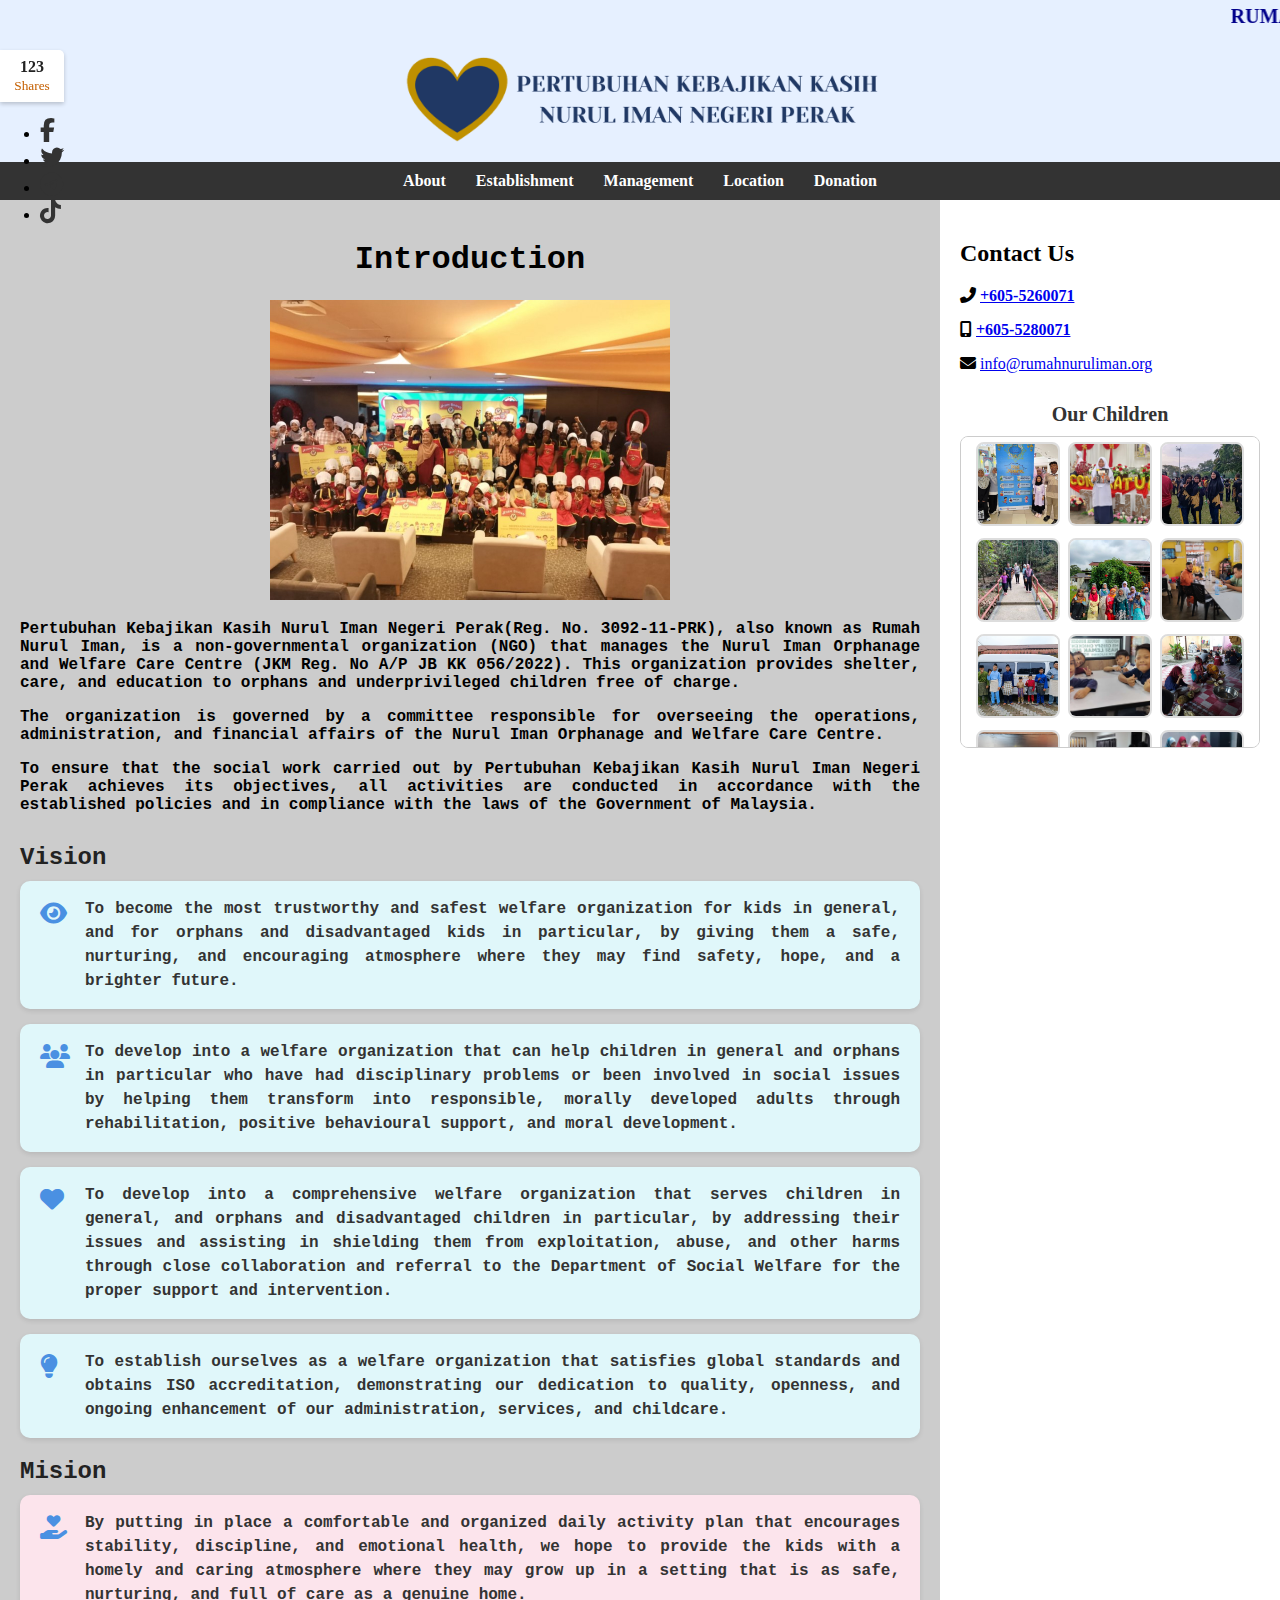
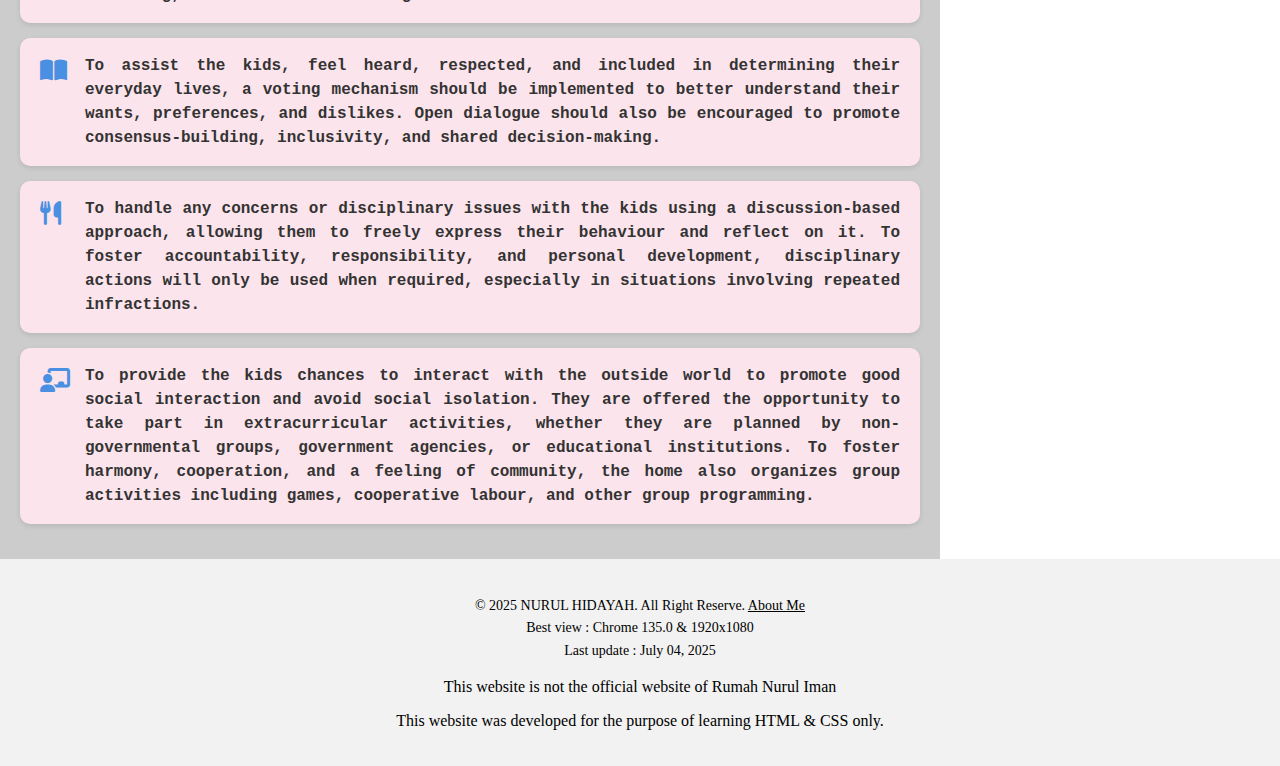
<file: index.html>
<!DOCTYPE html>

<html>

<head>
<meta charset="utf-8" />
<title>Rumah Nurul Iman</title>

<link rel="stylesheet" href="csslayout.css" />
<link rel="stylesheet" href="https://cdnjs.cloudflare.com/ajax/libs/font-awesome/6.4.0/css/all.min.css" />


</head>

<body>
<div class="page">
	<!-- === START MAIN-HEADER === -->
<marquee><h2 id="banner">RUMAH ANAK YATIM NURUL IMAN, IPOH, PERAK</h2></marquee>
	<header class="main-header" role="banner">
	   <p class="logo">
<img src="image/Newlogo.png" /></p>

<nav class="nav-bar">
<ul class="nav-menu">
<li><a href="index.html">About</a></li>
<li><a href="establishment.html">Establishment</a></li>
<li><a href="management.html">Management</a></li>
<li><a href="location.html">Location</a></li>
<li><a href="donation.html">Donation</a></li>
</ul>
</nav>

</header>

<div class="share-container">
<div class="share-count">
<span>123</span><br>
<small>Shares</small>
</div>
<ul class="icons">
<li><a href="https://www.facebook.com/rumah.nuruliman" target="_blank"><i class="fab fa-facebook-f"></i></a></li>
<li><a href="https://twitter.com/rumahnuruliman" target="_blank"><i  class="fab fa-twitter"></i></a></li>
<li><a href="https://t.me/rumahnuruliman" target="_blank"><i  class="fab fa-telegram"></i></a></li>
<li><a href="https://www.tiktok.com/@nurul.iman.ipoh?_t=ZS-8upSqlZ3nKp&_r=1" target="_blank"><i class="fab fa-tiktok"></i></a></li>

</ul>
</div>

<div class="container-wrapper">

<div class="container">
<!=== START MAIN ===>
<main class="main-content">
<section class="content">
<h1><center>Introduction</center></h1>
	
<a href="#img24">
<img src="image/intro.jpg" width="400" height="300" style="display: block; margin: 20px auto;">
</a>

<div id="img24" class="lightbox">
<a href="#">
<img src="image/intro.jpg" alt="Gambar Anak-anak Nurul Iman" style="display: block; margin: auto;">
</a>
</div>

<p>Pertubuhan Kebajikan Kasih Nurul Iman Negeri Perak(Reg. No. 3092-11-PRK), also known as Rumah Nurul Iman, is a non-governmental organization (NGO) that manages the Nurul Iman Orphanage and Welfare Care Centre (JKM Reg. No A/P JB KK 056/2022). This organization provides shelter, care, and education to orphans and underprivileged children free of charge.</p>

<p>The organization is governed by a committee responsible for overseeing the operations, administration, and financial affairs of the Nurul Iman Orphanage and Welfare Care Centre.</p>

<p>To ensure that the social work carried out by Pertubuhan Kebajikan Kasih Nurul Iman Negeri Perak achieves its objectives, all activities are conducted in accordance with the established policies and in compliance with the laws of the Government of Malaysia.</p>

<!=== MISI & VISI ===>
<section class="mission-vision">
<h2>Vision</h2>
<div class="box visi">
<i class="fas fa-eye"></i>
<p>To become the most trustworthy and safest welfare organization for kids in general, and for orphans and disadvantaged kids in particular, by giving them a safe, nurturing, and encouraging atmosphere where they may find safety, hope, and a brighter future.</p>
</div>

<div class="box visi">
<i class="fas fa-users"></i>
<p>To develop into a welfare organization that can help children in general and orphans in particular who have had disciplinary problems or been involved in social issues by helping them transform into responsible, morally developed adults through rehabilitation, positive behavioural support, and moral development.</p>
</div>

<div class="box visi">
<i class="fas fa-heart"></i>
<p>To develop into a comprehensive welfare organization that serves children in general, and orphans and disadvantaged children in particular, by addressing their issues and assisting in shielding them from exploitation, abuse, and other harms through close collaboration and referral to the Department of Social Welfare for the proper support and intervention.</p>
</div>

<div class="box visi">
<i class="fas fa-lightbulb"></i>
<p>To establish ourselves as a welfare organization that satisfies global standards and obtains ISO accreditation, demonstrating our dedication to quality, openness, and ongoing enhancement of our administration, services, and childcare.</p>
</div>

<h2>Mision</h2>
<div class="box misi">
<i class="fas fa-hand-holding-heart"></i>
<p>By putting in place a comfortable and organized daily activity plan that encourages stability, discipline, and emotional health, we hope to provide the kids with a homely and caring atmosphere where they may grow up in a setting that is as safe, nurturing, and full of care as a genuine home.</p>
</div>

<div class="box misi">
<i class="fas fa-book-open"></i>
<p>To assist the kids, feel heard, respected, and included in determining their everyday lives, a voting mechanism should be implemented to better understand their wants, preferences, and dislikes. Open dialogue should also be encouraged to promote consensus-building, inclusivity, and shared decision-making.</p>
</div>

<div class="box misi">
<i class="fas fa-utensils"></i>
<p>To handle any concerns or disciplinary issues with the kids using a discussion-based approach, allowing them to freely express their behaviour and reflect on it. To foster accountability, responsibility, and personal development, disciplinary actions will only be used when required, especially in situations involving repeated infractions.</p>
</div>

<div class="box misi">
<i class="fas fa-chalkboard-teacher"></i>
<p>To provide the kids chances to interact with the outside world to promote good social interaction and avoid social isolation. They are offered the opportunity to take part in extracurricular activities, whether they are planned by non-governmental groups, government agencies, or educational institutions. To foster harmony, cooperation, and a feeling of community, the home also organizes group activities including games, cooperative labour, and other group programming.</p>
</div>


</section>
</main>



<!-- ==== START SIDEBAR ==== -->
<aside class="sidebar">
		<article class="about">
			<h2>Contact Us</h2>
<p><i class="fas fa-phone-alt"></i>
<a href="tel:+6055260071"><strong>+605-5260071</strong></a></p>

<p><i class="fas fa-mobile-alt"></i>
<a href="tel:+6055280071"><strong>+605-5280071</strong></a></p>

<p><i class="fas fa-envelope"></i>
<a href="mailto:info@rumahnuruliman.org">info@rumahnuruliman.org</a></p>
</article>

<article class="gallery">
<h2>Our Children</h2>
<div class="gallery-container">
<a href="#img1"><img src="image/anak1.jpg" alt="Anak 1" /></a>
<a href="#img2"><img src="image/anak2.jpg" alt="Anak 2" /></a>
<a href="#img3"><img src="image/anak3.jpg" alt="Anak 3" /></a>
<a href="#img4"><img src="image/anak4.jpg" alt="Anak 4" /></a>
<a href="#img5"><img src="image/anak5.jpg" alt="Anak 5" /></a>
<a href="#img6"><img src="image/anak6.jpg" alt="Anak 6" /></a>
<a href="#img7"><img src="image/anak7.jpg" alt="Anak 7" /></a>
<a href="#img8"><img src="image/anak8.jpg" alt="Anak 8" /></a>
<a href="#img9"><img src="image/anak9.jpg" alt="Anak 9" /></a>
<a href="#img10"><img src="image/anak10.jpg" alt="Anak 10" /></a>
<a href="#img11"><img src="image/anak11.jpg" alt="Anak 11" /></a>
<a href="#img12"><img src="image/anak12.jpg" alt="Anak 12" /></a>
<a href="#img13"><img src="image/anak13.jpg" alt="Anak 13" /></a>
<a href="#img14"><img src="image/anak14.jpg" alt="Anak 14" /></a>
<a href="#img15"><img src="image/anak15.jpg" alt="Anak 15" /></a>
<a href="#img16"><img src="image/anak16.jpg" alt="Anak 16" /></a>
<a href="#img17"><img src="image/anak17.jpg" alt="Anak 17" /></a>
<a href="#img18"><img src="image/anak18.jpg" alt="Anak 18" /></a>
<a href="#img19"><img src="image/anak19.jpg" alt="Anak 19" /></a>
<a href="#img20"><img src="image/anak20.jpg" alt="Anak 20" /></a>
<a href="#img21"><img src="image/anak21.jpg" alt="Anak 21" /></a>

</div>

</article>
</aside>

<div class="lightbox" id="img1">
<a href="#"><span>&times;</span></a>
<img src="image/anak1.jpg" alt="Anak 1">
</div>

<div class="lightbox" id="img2">
<a href="#"><span>&times;</span></a>
<img src="image/anak2.jpg" alt="Anak 2">
</div>

<div class="lightbox" id="img3">
<a href="#"><span>&times;</span></a>
<img src="image/anak3.jpg" alt="Anak 3">
</div>

<div class="lightbox" id="img4">
<a href="#"><span>&times;</span></a>
<img src="image/anak4.jpg" alt="Anak 4">
</div>

<div class="lightbox" id="img5">
<a href="#"><span>&times;</span></a>
<img src="image/anak5.jpg" alt="Anak 5">
</div>

<div class="lightbox" id="img6">
<a href="#"><span>&times;</span></a>
<img src="image/anak6.jpg" alt="Anak 6">
</div>

<div class="lightbox" id="img7">
<a href="#"><span>&times;</span></a>
<img src="image/anak7.jpg" alt="Anak 7">
</div>

<div class="lightbox" id="img8">
<a href="#"><span>&times;</span></a>
<img src="image/anak8.jpg" alt="Anak 8">
</div>

<div class="lightbox" id="img9">
<a href="#"><span>&times;</span></a>
<img src="image/anak9.jpg" alt="Anak 9">
</div>

<div class="lightbox" id="img10">
<a href="#"><span>&times;</span></a>
<img src="image/anak10.jpg" alt="Anak 10">
</div>

<div class="lightbox" id="img11">
<a href="#"><span>&times;</span></a>
<img src="image/anak11.jpg" alt="Anak 11">
</div>

<div class="lightbox" id="img12">
<a href="#"><span>&times;</span></a>
<img src="image/anak12.jpg" alt="Anak 12">
</div>

<div class="lightbox" id="img13">
<a href="#"><span>&times;</span></a>
<img src="image/anak13.jpg" alt="Anak 13">
</div>

<div class="lightbox" id="img14">
<a href="#"><span>&times;</span></a>
<img src="image/anak14.jpg" alt="Anak 14">
</div>

<div class="lightbox" id="img15">
<a href="#"><span>&times;</span></a>
<img src="image/anak15.jpg" alt="Anak 15">
</div>

<div class="lightbox" id="img16">
<a href="#"><span>&times;</span></a>
<img src="image/anak16.jpg" alt="Anak 16">
</div>

<div class="lightbox" id="img17">
<a href="#"><span>&times;</span></a>
<img src="image/anak17.jpg" alt="Anak 17">
</div>

<div class="lightbox" id="img18">
<a href="#"><span>&times;</span></a>
<img src="image/anak18.jpg" alt="Anak 18">
</div>

<div class="lightbox" id="img19">
<a href="#"><span>&times;</span></a>
<img src="image/anak19.jpg" alt="Anak 19">
</div>

<div class="lightbox" id="img20">
<a href="#"><span>&times;</span></a>
<img src="image/anak20.jpg" alt="Anak 20">
</div>

<div class="lightbox" id="img21">
<a href="#"><span>&times;</span></a>
<img src="image/anak21.jpg" alt="Anak 21">
</div>


</div>
</div>
<!-- end sidebar -->

<!-- ==== START PAGE FOOTER ==== -->
<footer role="contentinfo" class="main-footer">
<p class="legal">
<small>
&copy; 2025 NURUL HIDAYAH. All Right Reserve.
<a href="aboutme.html">About Me</a><br>
Best view : Chrome 135.0 & 1920x1080<br>
Last update : July 04, 2025
</small>
</p>
<p>This website is not the official website of Rumah Nurul Iman</p>
<p>This website was developed for the purpose of learning HTML & CSS only.</p>
</footer>

</body>

</html>
</file>
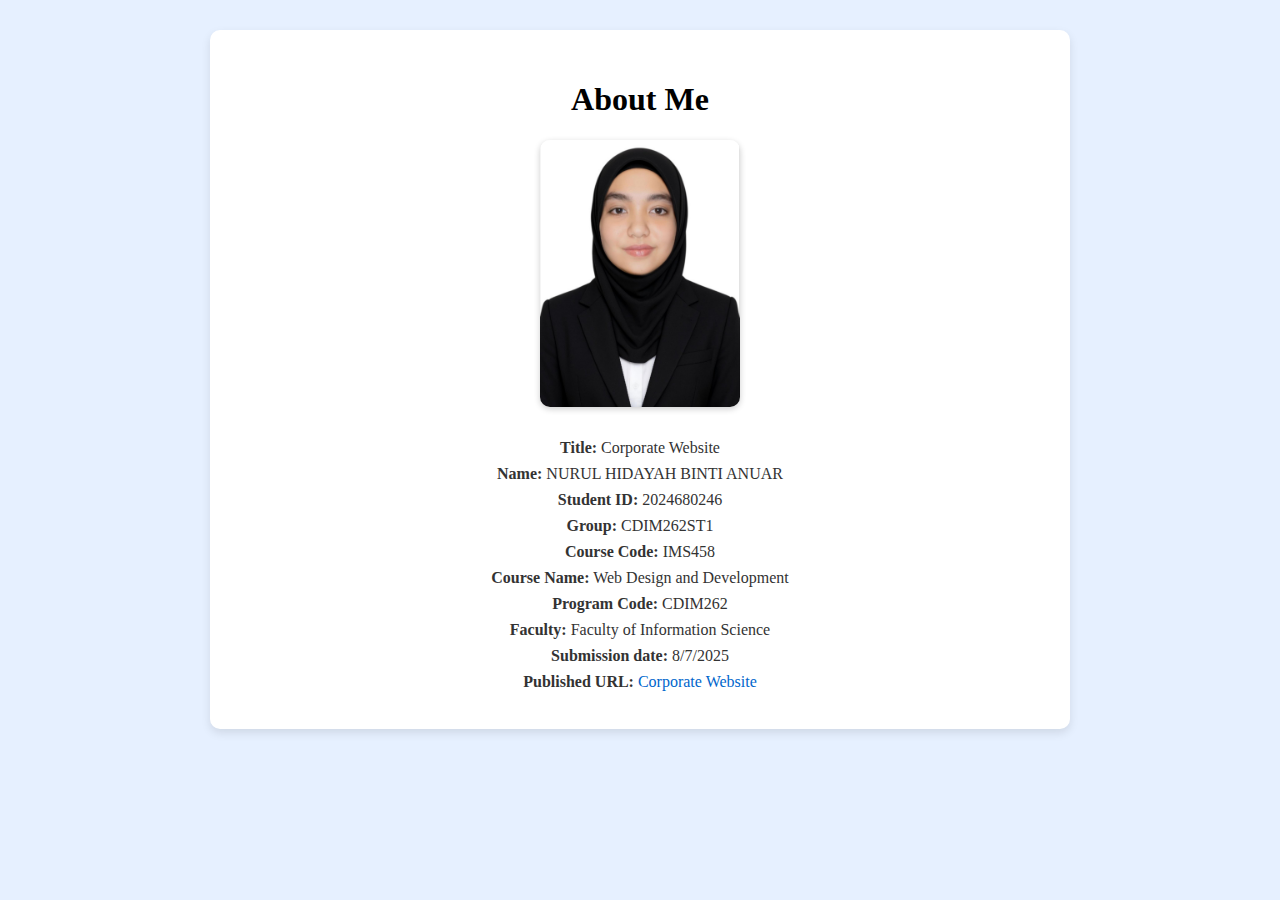
<file: aboutme.html>
<!DOCTYPE html>
<html lang="en">

<head>
  <meta charset="UTF-8" />
  <title>About Me</title>
  <link rel="stylesheet" href="csslayout.css" />
</head>

<body>
    <div class="about-container">
    <h1>About Me</h1>
    <img src="image/test.jpg" alt="My photo" />

        <p><strong>Title:</strong> Corporate Website</p>
        <p><strong>Name:</strong> NURUL HIDAYAH BINTI ANUAR</p>
        <p><strong>Student ID:</strong> 2024680246</p>
        <p><strong>Group:</strong> CDIM262ST1</p>
        <p><strong>Course Code:</strong> IMS458</p>
        <p><strong>Course Name:</strong> Web Design and Development</p>
        <p><strong>Program Code:</strong> CDIM262</p>
        <p><strong>Faculty:</strong> Faculty of Information Science</p>
        <p><strong>Submission date:</strong> 8/7/2025</p>
        <p><strong>Published URL:</strong> <a href="https://dayah16.github.io/Rumah-Nurul-Iman/" target="_blank">Corporate Website</a></p>
      </div>
    </div>
  </section>
</body>

</html>
</file>
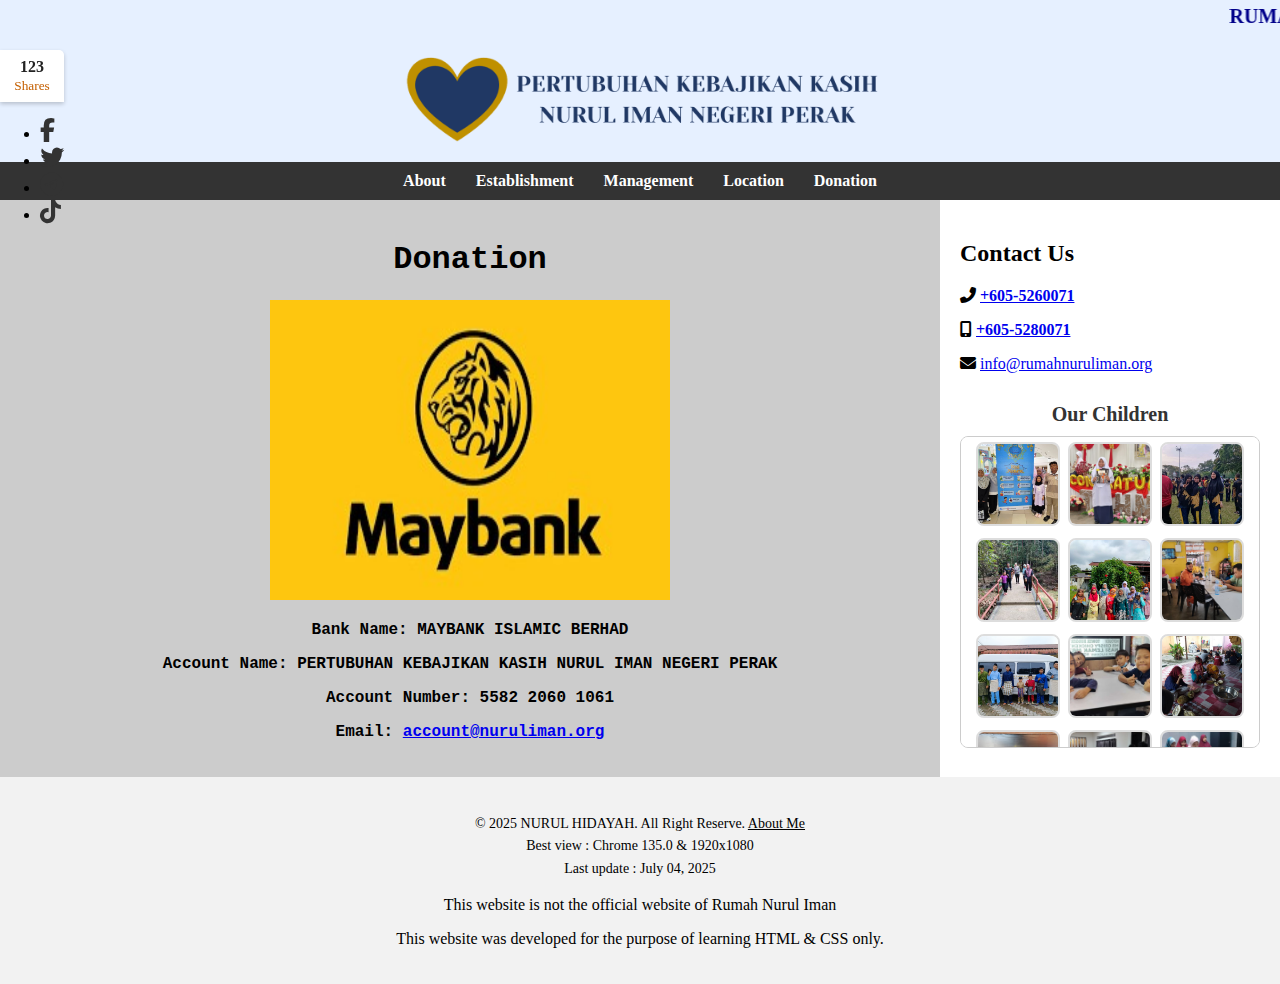
<file: donation.html>
<!DOCTYPE html>

<html>

<head>
<meta charset="utf-8" />
<title>Donation</title>

<link rel="stylesheet" href="csslayout.css" />
<link rel="stylesheet" href="https://cdnjs.cloudflare.com/ajax/libs/font-awesome/6.4.0/css/all.min.css" />


</head>

<body>
<div class="page">
	<!-- === START MAIN-HEADER === -->
<marquee><h2 id="banner">RUMAH ANAK YATIM NURUL IMAN, IPOH, PERAK</h2></marquee>
	<header class="main-header" role="banner">
	   <p class="logo">
<img src="image/Newlogo.png" /></p>

<nav class="nav-bar">
<ul class="nav-menu">
<li><a href="index.html">About</a></li>
<li><a href="establishment.html">Establishment</a></li>
<li><a href="management.html">Management</a></li>
<li><a href="location.html">Location</a></li>
<li><a href="donation.html">Donation</a></li>
</ul>
</nav>

</header>

<div class="share-container">
<div class="share-count">
<span>123</span><br>
<small>Shares</small>
</div>
<ul class="icons">
<li><a href="https://www.facebook.com/rumah.nuruliman" target="_blank"><i class="fab fa-facebook-f"></i></a></li>
<li><a href="https://twitter.com/rumahnuruliman" target="_blank"><i  class="fab fa-twitter"></i></a></li>
<li><a href="https://t.me/rumahnuruliman" target="_blank"><i  class="fab fa-telegram"></i></a></li>
<li><a href="https://www.tiktok.com/@nurul.iman.ipoh?_t=ZS-8upSqlZ3nKp&_r=1" target="_blank"><i class="fab fa-tiktok"></i></a></li>

</ul>
</div>

<div class="container-wrapper">

<div class="container">
<!=== START MAIN ===>
<main class="main-content" style="text-align: center;">
<section class="content">
<h1><center>Donation</center></h1>
<center><img src="image/maybank.jpg" width="400" height="300"/></center>

<p><strong>Bank Name:</strong> MAYBANK ISLAMIC BERHAD</p>
<p><strong>Account Name:</strong> PERTUBUHAN KEBAJIKAN KASIH NURUL IMAN NEGERI PERAK</p>
<p><strong>Account Number:</strong> 5582 2060 1061</p>
<p><strong>Email:</strong> <a href="mailto:account@nuruliman.org">account@nuruliman.org</a></p>

</section>
</main>



<!-- ==== START SIDEBAR ==== -->
<aside class="sidebar">
		<article class="about">
			<h2>Contact Us</h2>
<p><i class="fas fa-phone-alt"></i>
<a href="tel:+6055260071"><strong>+605-5260071</strong></a></p>

<p><i class="fas fa-mobile-alt"></i>
<a href="tel:+6055280071"><strong>+605-5280071</strong></a></p>

<p><i class="fas fa-envelope"></i>
<a href="mailto:info@rumahnuruliman.org">info@rumahnuruliman.org</a></p>
</article>

<article class="gallery">
<h2>Our Children</h2>
<div class="gallery-container">
<a href="#img1"><img src="image/anak1.jpg" alt="Anak 1" /></a>
<a href="#img2"><img src="image/anak2.jpg" alt="Anak 2" /></a>
<a href="#img3"><img src="image/anak3.jpg" alt="Anak 3" /></a>
<a href="#img4"><img src="image/anak4.jpg" alt="Anak 4" /></a>
<a href="#img5"><img src="image/anak5.jpg" alt="Anak 5" /></a>
<a href="#img6"><img src="image/anak6.jpg" alt="Anak 6" /></a>
<a href="#img7"><img src="image/anak7.jpg" alt="Anak 7" /></a>
<a href="#img8"><img src="image/anak8.jpg" alt="Anak 8" /></a>
<a href="#img9"><img src="image/anak9.jpg" alt="Anak 9" /></a>
<a href="#img10"><img src="image/anak10.jpg" alt="Anak 10" /></a>
<a href="#img11"><img src="image/anak11.jpg" alt="Anak 11" /></a>
<a href="#img12"><img src="image/anak12.jpg" alt="Anak 12" /></a>
<a href="#img13"><img src="image/anak13.jpg" alt="Anak 13" /></a>
<a href="#img14"><img src="image/anak14.jpg" alt="Anak 14" /></a>
<a href="#img15"><img src="image/anak15.jpg" alt="Anak 15" /></a>
<a href="#img16"><img src="image/anak16.jpg" alt="Anak 16" /></a>
<a href="#img17"><img src="image/anak17.jpg" alt="Anak 17" /></a>
<a href="#img18"><img src="image/anak18.jpg" alt="Anak 18" /></a>
<a href="#img19"><img src="image/anak19.jpg" alt="Anak 19" /></a>
<a href="#img20"><img src="image/anak20.jpg" alt="Anak 20" /></a>
<a href="#img21"><img src="image/anak21.jpg" alt="Anak 21" /></a>

</div>

</article>
</aside>

<div class="lightbox" id="img1">
<a href="#"><span>&times;</span></a>
<img src="image/anak1.jpg" alt="Anak 1">
</div>

<div class="lightbox" id="img2">
<a href="#"><span>&times;</span></a>
<img src="image/anak2.jpg" alt="Anak 2">
</div>

<div class="lightbox" id="img3">
<a href="#"><span>&times;</span></a>
<img src="image/anak3.jpg" alt="Anak 3">
</div>

<div class="lightbox" id="img4">
<a href="#"><span>&times;</span></a>
<img src="image/anak4.jpg" alt="Anak 4">
</div>

<div class="lightbox" id="img5">
<a href="#"><span>&times;</span></a>
<img src="image/anak5.jpg" alt="Anak 5">
</div>

<div class="lightbox" id="img6">
<a href="#"><span>&times;</span></a>
<img src="image/anak6.jpg" alt="Anak 6">
</div>

<div class="lightbox" id="img7">
<a href="#"><span>&times;</span></a>
<img src="image/anak7.jpg" alt="Anak 7">
</div>

<div class="lightbox" id="img8">
<a href="#"><span>&times;</span></a>
<img src="image/anak8.jpg" alt="Anak 8">
</div>

<div class="lightbox" id="img9">
<a href="#"><span>&times;</span></a>
<img src="image/anak9.jpg" alt="Anak 9">
</div>

<div class="lightbox" id="img10">
<a href="#"><span>&times;</span></a>
<img src="image/anak10.jpg" alt="Anak 10">
</div>

<div class="lightbox" id="img11">
<a href="#"><span>&times;</span></a>
<img src="image/anak11.jpg" alt="Anak 11">
</div>

<div class="lightbox" id="img12">
<a href="#"><span>&times;</span></a>
<img src="image/anak12.jpg" alt="Anak 12">
</div>

<div class="lightbox" id="img13">
<a href="#"><span>&times;</span></a>
<img src="image/anak13.jpg" alt="Anak 13">
</div>

<div class="lightbox" id="img14">
<a href="#"><span>&times;</span></a>
<img src="image/anak14.jpg" alt="Anak 14">
</div>

<div class="lightbox" id="img15">
<a href="#"><span>&times;</span></a>
<img src="image/anak15.jpg" alt="Anak 15">
</div>

<div class="lightbox" id="img16">
<a href="#"><span>&times;</span></a>
<img src="image/anak16.jpg" alt="Anak 16">
</div>

<div class="lightbox" id="img17">
<a href="#"><span>&times;</span></a>
<img src="image/anak17.jpg" alt="Anak 17">
</div>

<div class="lightbox" id="img18">
<a href="#"><span>&times;</span></a>
<img src="image/anak18.jpg" alt="Anak 18">
</div>

<div class="lightbox" id="img19">
<a href="#"><span>&times;</span></a>
<img src="image/anak19.jpg" alt="Anak 19">
</div>

<div class="lightbox" id="img20">
<a href="#"><span>&times;</span></a>
<img src="image/anak20.jpg" alt="Anak 20">
</div>

<div class="lightbox" id="img21">
<a href="#"><span>&times;</span></a>
<img src="image/anak21.jpg" alt="Anak 21">
</div>


</div>
</div>
<!-- end sidebar -->

<!-- ==== START PAGE FOOTER ==== -->
<footer role="contentinfo" class="main-footer">
<p class="legal">
<small>
&copy; 2025 NURUL HIDAYAH. All Right Reserve.
<a href="aboutme.html">About Me</a><br>
Best view : Chrome 135.0 & 1920x1080<br>
Last update : July 04, 2025
</small>
</p>
<p>This website is not the official website of Rumah Nurul Iman</p>
<p>This website was developed for the purpose of learning HTML & CSS only.</p>
</footer>

</body>

</html>
</file>
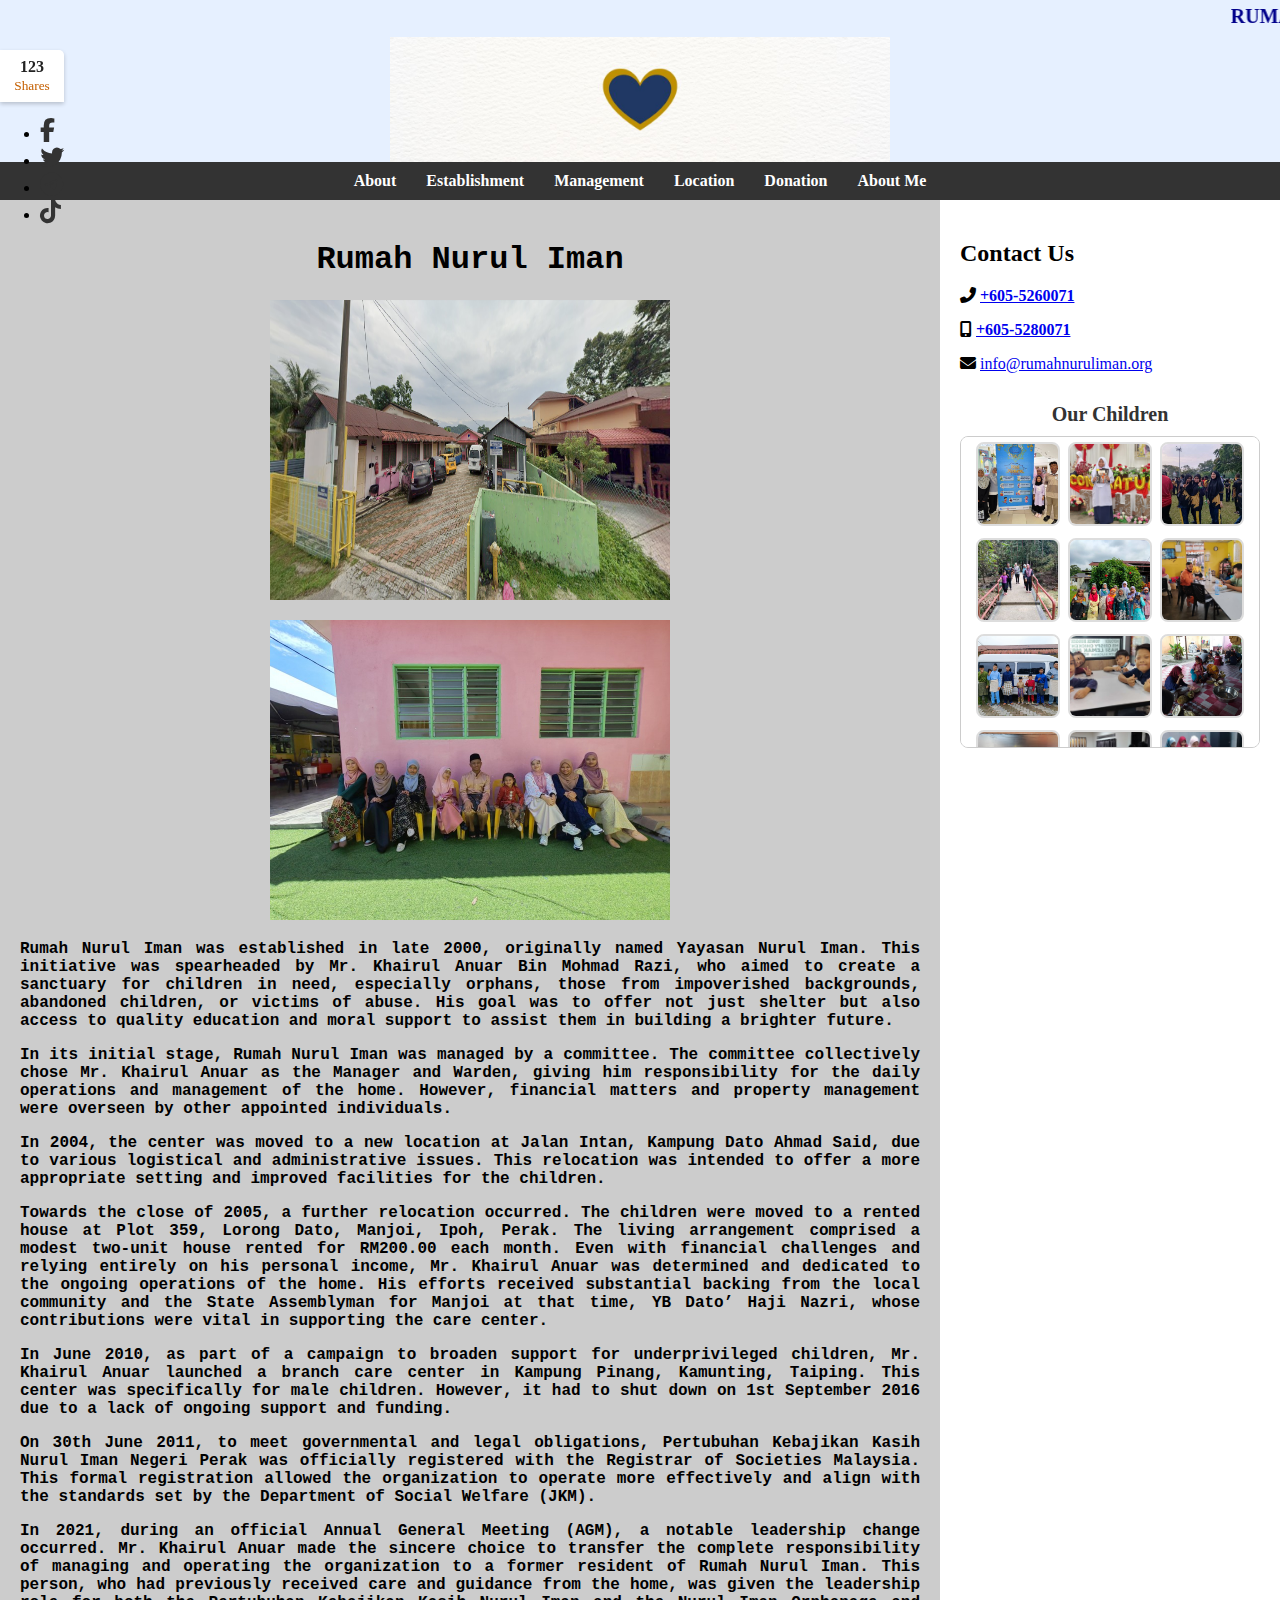
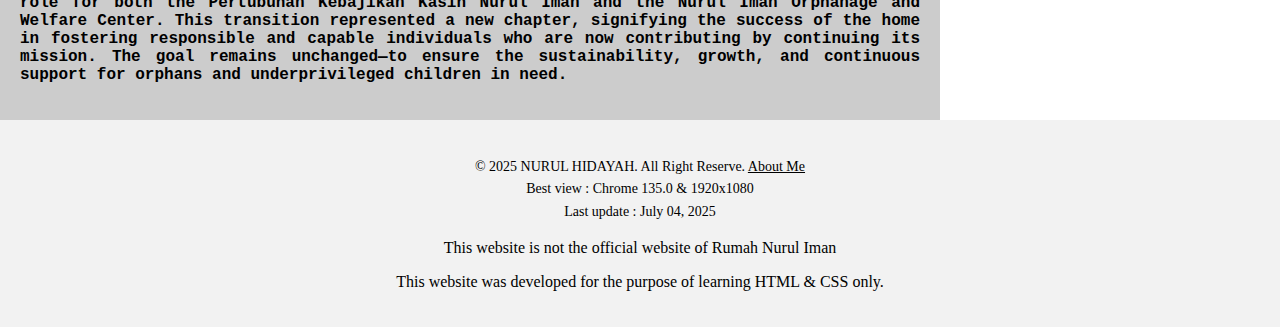
<file: establishment.html>
<!DOCTYPE html>

<html>

<head>
<meta charset="utf-8" />
<title>Establishment</title>

<link rel="stylesheet" href="csslayout.css" />
<link rel="stylesheet" href="https://cdnjs.cloudflare.com/ajax/libs/font-awesome/6.4.0/css/all.min.css" />


</head>

<body>
<div class="page">
	<!-- === START MAIN-HEADER === -->
<marquee><h2 id="banner">RUMAH ANAK YATIM NURUL IMAN, IPOH, PERAK</h2></marquee>
	<header class="main-header" role="banner">
	   <p class="logo">
<img src="image/newlogo.jpg" /></p>

<nav class="nav-bar">
<ul class="nav-menu">
<li><a href="index.html">About</a></li>
<li><a href="establishment.html">Establishment</a></li>
<li><a href="management.html">Management</a></li>
<li><a href="location.html">Location</a></li>
<li><a href="donation.html">Donation</a></li>
<li><a href="aboutme.html">About Me</a></li>
</ul>
</nav>

</header>

<div class="share-container">
<div class="share-count">
<span>123</span><br>
<small>Shares</small>
</div>
<ul class="icons">
<li><a href="https://www.facebook.com/rumah.nuruliman" target="_blank"><i class="fab fa-facebook-f"></i></a></li>
<li><a href="https://twitter.com/rumahnuruliman" target="_blank"><i  class="fab fa-twitter"></i></a></li>
<li><a href="https://t.me/rumahnuruliman" target="_blank"><i  class="fab fa-telegram"></i></a></li>
<li><a href="https://www.tiktok.com/@nurul.iman.ipoh?_t=ZS-8upSqlZ3nKp&_r=1" target="_blank"><i class="fab fa-tiktok"></i></a></li>

</ul>
</div>

<div class="container-wrapper">

<div class="container">
<!=== START MAIN ===>
<main class="main-content">
<section class="content">
<h1><center>Rumah Nurul Iman</center></h1>
<a href="#img22">
<img src="image/rumah.png" width="400" height="300" style="display: block; margin: 20px auto;">
</a>

<div id="img22" class="lightbox">
<a href="#">
<img src="image/rumah.png" alt="Gambar Rumah" style="display: block; margin: auto;">
</a>
</div>

<a href="#img23">
<img src="image/anak22.jpg" width="400" height="300" style="display: block; margin: 20px auto;">
</a>

<div id="img23" class="lightbox">
<a href="#">
<img src="image/anak22.jpg" alt="Anak-anak Rumah Nurul Iman" style="display: block; margin: auto;">
</a>
</div>


<p>Rumah Nurul Iman was established in late 2000, originally named Yayasan Nurul Iman. This initiative was spearheaded by Mr. Khairul Anuar Bin Mohmad Razi, who aimed to create a sanctuary for children in need, especially orphans, those from impoverished backgrounds, abandoned children, or victims of abuse. His goal was to offer not just shelter but also access to quality education and moral support to assist them in building a brighter future.</p>

<p>In its initial stage, Rumah Nurul Iman was managed by a committee. The committee collectively chose Mr. Khairul Anuar as the Manager and Warden, giving him responsibility for the daily operations and management of the home. However, financial matters and property management were overseen by other appointed individuals.</p>

<p>In 2004, the center was moved to a new location at Jalan Intan, Kampung Dato Ahmad Said, due to various logistical and administrative issues. This relocation was intended to offer a more appropriate setting and improved facilities for the children.</p>

<p>Towards the close of 2005, a further relocation occurred. The children were moved to a rented house at Plot 359, Lorong Dato, Manjoi, Ipoh, Perak. The living arrangement comprised a modest two-unit house rented for RM200.00 each month. Even with financial challenges and relying entirely on his personal income, Mr. Khairul Anuar was determined and dedicated to the ongoing operations of the home. His efforts received substantial backing from the local community and the State Assemblyman for Manjoi at that time, YB Dato’ Haji Nazri, whose contributions were vital in supporting the care center.</p>

<p>In June 2010, as part of a campaign to broaden support for underprivileged children, Mr. Khairul Anuar launched a branch care center in Kampung Pinang, Kamunting, Taiping. This center was specifically for male children. However, it had to shut down on 1st September 2016 due to a lack of ongoing support and funding.</p>

<p>On 30th June 2011, to meet governmental and legal obligations, Pertubuhan Kebajikan Kasih Nurul Iman Negeri Perak was officially registered with the Registrar of Societies Malaysia. This formal registration allowed the organization to operate more effectively and align with the standards set by the Department of Social Welfare (JKM).</p>

<p>In 2021, during an official Annual General Meeting (AGM), a notable leadership change occurred. Mr. Khairul Anuar made the sincere choice to transfer the complete responsibility of managing and operating the organization to a former resident of Rumah Nurul Iman. This person, who had previously received care and guidance from the home, was given the leadership role for both the Pertubuhan Kebajikan Kasih Nurul Iman and the Nurul Iman Orphanage and Welfare Center. This transition represented a new chapter, signifying the success of the home in fostering responsible and capable individuals who are now contributing by continuing its mission. The goal remains unchanged—to ensure the sustainability, growth, and continuous support for orphans and underprivileged children in need.</p>

</section>
</main>

<!-- ==== START SIDEBAR ==== -->
<aside class="sidebar">
		<article class="about">
			<h2>Contact Us</h2>
<p><i class="fas fa-phone-alt"></i>
<a href="tel:+6055260071"><strong>+605-5260071</strong></a></p>

<p><i class="fas fa-mobile-alt"></i>
<a href="tel:+6055280071"><strong>+605-5280071</strong></a></p>

<p><i class="fas fa-envelope"></i>
<a href="mailto:info@rumahnuruliman.org">info@rumahnuruliman.org</a></p>
</article>

<article class="gallery">
<h2>Our Children</h2>
<div class="gallery-container">
<a href="#img1"><img src="image/anak1.jpg" alt="Anak 1" /></a>
<a href="#img2"><img src="image/anak2.jpg" alt="Anak 2" /></a>
<a href="#img3"><img src="image/anak3.jpg" alt="Anak 3" /></a>
<a href="#img4"><img src="image/anak4.jpg" alt="Anak 4" /></a>
<a href="#img5"><img src="image/anak5.jpg" alt="Anak 5" /></a>
<a href="#img6"><img src="image/anak6.jpg" alt="Anak 6" /></a>
<a href="#img7"><img src="image/anak7.jpg" alt="Anak 7" /></a>
<a href="#img8"><img src="image/anak8.jpg" alt="Anak 8" /></a>
<a href="#img9"><img src="image/anak9.jpg" alt="Anak 9" /></a>
<a href="#img10"><img src="image/anak10.jpg" alt="Anak 10" /></a>
<a href="#img11"><img src="image/anak11.jpg" alt="Anak 11" /></a>
<a href="#img12"><img src="image/anak12.jpg" alt="Anak 12" /></a>
<a href="#img13"><img src="image/anak13.jpg" alt="Anak 13" /></a>
<a href="#img14"><img src="image/anak14.jpg" alt="Anak 14" /></a>
<a href="#img15"><img src="image/anak15.jpg" alt="Anak 15" /></a>
<a href="#img16"><img src="image/anak16.jpg" alt="Anak 16" /></a>
<a href="#img17"><img src="image/anak17.jpg" alt="Anak 17" /></a>
<a href="#img18"><img src="image/anak18.jpg" alt="Anak 18" /></a>
<a href="#img19"><img src="image/anak19.jpg" alt="Anak 19" /></a>
<a href="#img20"><img src="image/anak20.jpg" alt="Anak 20" /></a>
<a href="#img21"><img src="image/anak21.jpg" alt="Anak 21" /></a>

</div>

</article>
</aside>

<div class="lightbox" id="img1">
<a href="#"><span>&times;</span></a>
<img src="image/anak1.jpg" alt="Anak 1">
</div>

<div class="lightbox" id="img2">
<a href="#"><span>&times;</span></a>
<img src="image/anak2.jpg" alt="Anak 2">
</div>

<div class="lightbox" id="img3">
<a href="#"><span>&times;</span></a>
<img src="image/anak3.jpg" alt="Anak 3">
</div>

<div class="lightbox" id="img4">
<a href="#"><span>&times;</span></a>
<img src="image/anak4.jpg" alt="Anak 4">
</div>

<div class="lightbox" id="img5">
<a href="#"><span>&times;</span></a>
<img src="image/anak5.jpg" alt="Anak 5">
</div>

<div class="lightbox" id="img6">
<a href="#"><span>&times;</span></a>
<img src="image/anak6.jpg" alt="Anak 6">
</div>

<div class="lightbox" id="img7">
<a href="#"><span>&times;</span></a>
<img src="image/anak7.jpg" alt="Anak 7">
</div>

<div class="lightbox" id="img8">
<a href="#"><span>&times;</span></a>
<img src="image/anak8.jpg" alt="Anak 8">
</div>

<div class="lightbox" id="img9">
<a href="#"><span>&times;</span></a>
<img src="image/anak9.jpg" alt="Anak 9">
</div>

<div class="lightbox" id="img10">
<a href="#"><span>&times;</span></a>
<img src="image/anak10.jpg" alt="Anak 10">
</div>

<div class="lightbox" id="img11">
<a href="#"><span>&times;</span></a>
<img src="image/anak11.jpg" alt="Anak 11">
</div>

<div class="lightbox" id="img12">
<a href="#"><span>&times;</span></a>
<img src="image/anak12.jpg" alt="Anak 12">
</div>

<div class="lightbox" id="img13">
<a href="#"><span>&times;</span></a>
<img src="image/anak13.jpg" alt="Anak 13">
</div>

<div class="lightbox" id="img14">
<a href="#"><span>&times;</span></a>
<img src="image/anak14.jpg" alt="Anak 14">
</div>

<div class="lightbox" id="img15">
<a href="#"><span>&times;</span></a>
<img src="image/anak15.jpg" alt="Anak 15">
</div>

<div class="lightbox" id="img16">
<a href="#"><span>&times;</span></a>
<img src="image/anak16.jpg" alt="Anak 16">
</div>

<div class="lightbox" id="img17">
<a href="#"><span>&times;</span></a>
<img src="image/anak17.jpg" alt="Anak 17">
</div>

<div class="lightbox" id="img18">
<a href="#"><span>&times;</span></a>
<img src="image/anak18.jpg" alt="Anak 18">
</div>

<div class="lightbox" id="img19">
<a href="#"><span>&times;</span></a>
<img src="image/anak19.jpg" alt="Anak 19">
</div>

<div class="lightbox" id="img20">
<a href="#"><span>&times;</span></a>
<img src="image/anak20.jpg" alt="Anak 20">
</div>

<div class="lightbox" id="img21">
<a href="#"><span>&times;</span></a>
<img src="image/anak21.jpg" alt="Anak 21">
</div>


</div>
</div>
<!-- end sidebar -->

<!-- ==== START PAGE FOOTER ==== -->
<footer role="contentinfo" class="main-footer">
<p class="legal">
<small>
&copy; 2025 NURUL HIDAYAH. All Right Reserve.
<a href="aboutme.html">About Me</a><br>
Best view : Chrome 135.0 & 1920x1080<br>
Last update : July 04, 2025
</small>
</p>
<p>This website is not the official website of Rumah Nurul Iman</p>
<p>This website was developed for the purpose of learning HTML & CSS only.</p>
</footer>

</body>

</html>
</file>
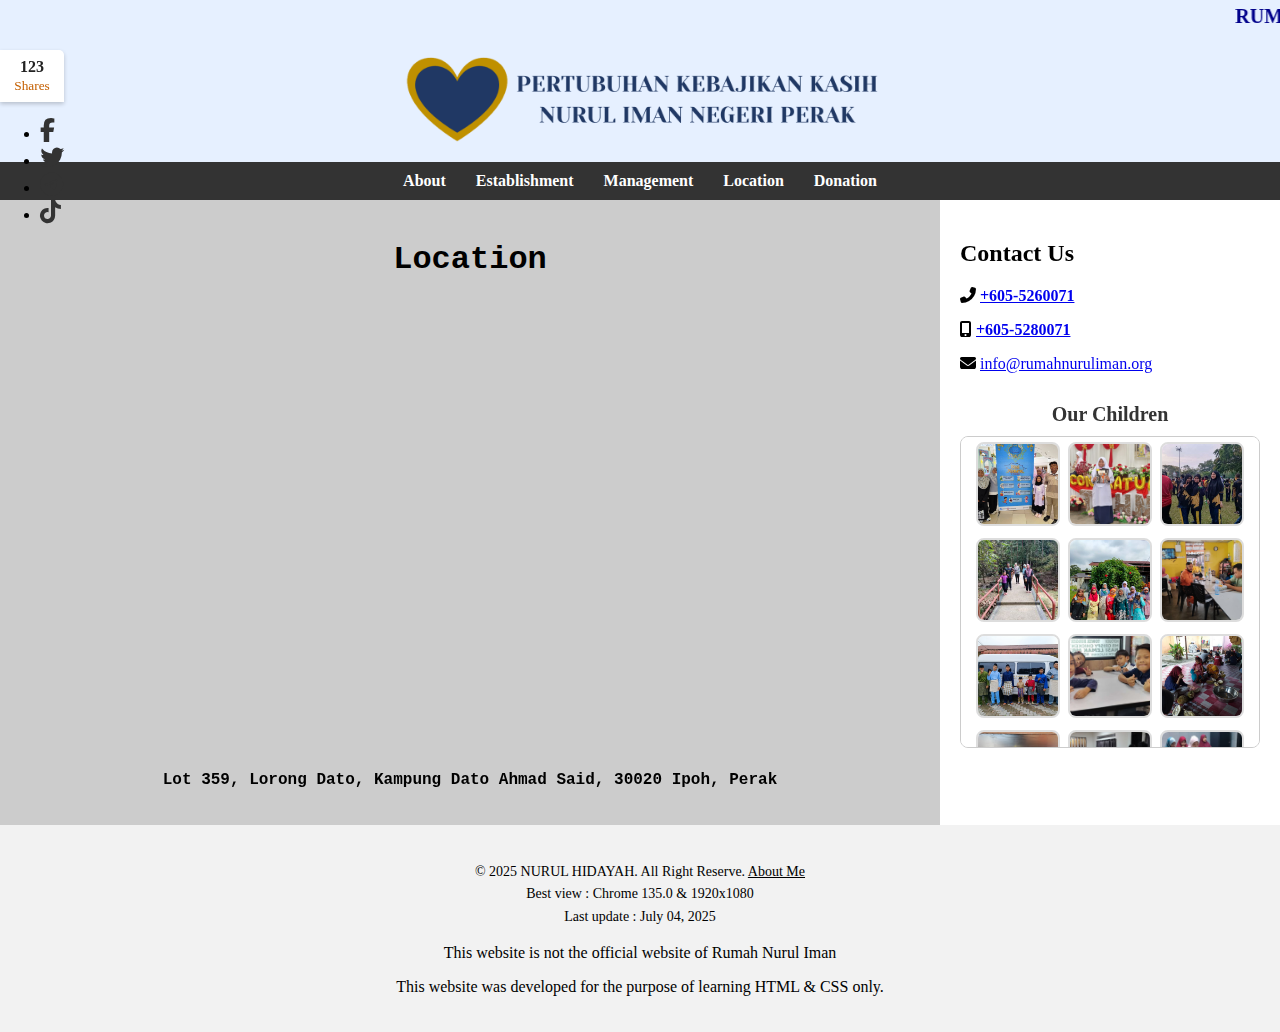
<file: location.html>
<!DOCTYPE html>

<html>

<head>
<meta charset="utf-8" />
<title>Location</title>

<link rel="stylesheet" href="csslayout.css" />
<link rel="stylesheet" href="https://cdnjs.cloudflare.com/ajax/libs/font-awesome/6.4.0/css/all.min.css" />


</head>

<body>
<div class="page">
	<!-- === START MAIN-HEADER === -->
<marquee><h2 id="banner">RUMAH ANAK YATIM NURUL IMAN, IPOH, PERAK</h2></marquee>
	<header class="main-header" role="banner">
	   <p class="logo">
<img src="image/Newlogo.png" /></p>

<nav class="nav-bar">
<ul class="nav-menu">
<li><a href="index.html">About</a></li>
<li><a href="establishment.html">Establishment</a></li>
<li><a href="management.html">Management</a></li>
<li><a href="location.html">Location</a></li>
<li><a href="donation.html">Donation</a></li>
</ul>
</nav>

</header>

<div class="share-container">
<div class="share-count">
<span>123</span><br>
<small>Shares</small>
</div>
<ul class="icons">
<li><a href="https://www.facebook.com/rumah.nuruliman" target="_blank"><i class="fab fa-facebook-f"></i></a></li>
<li><a href="https://twitter.com/rumahnuruliman" target="_blank"><i  class="fab fa-twitter"></i></a></li>
<li><a href="https://t.me/rumahnuruliman" target="_blank"><i  class="fab fa-telegram"></i></a></li>
<li><a href="https://www.tiktok.com/@nurul.iman.ipoh?_t=ZS-8upSqlZ3nKp&_r=1" target="_blank"><i class="fab fa-tiktok"></i></a></li>

</ul>
</div>

<div class="container-wrapper">

<div class="container">
<!=== START MAIN ===>
<main class="main-content">
<section id="location" class="content">
<h1><center>Location</center></h1>


<div style="text-align: center;">
<iframe src="https://www.google.com/maps/embed?pb=!1m18!1m12!1m3!1d3976.8786571163123!2d101.06924817473826!3d4.615725795358987!2m3!1f0!2f0!3f0!3m2!1i1024!2i768!4f13.1!3m3!1m2!1s0x31caec9e1db686d1%3A0x319dcd5a6fc0f0a2!2sPusat%20Jagaan%20Anak-Anak%20Yatim%20dan%20Miskin%20Nurul%20Iman!5e0!3m2!1sen!2smy!4v1751635445459!5m2!1sen!2smy" width="600" height="450" style="border:0;" allowfullscreen="" loading="lazy" referrerpolicy="no-referrer-when-downgrade"></iframe>
</div>

<p style="text-align: center;">
Lot 359, Lorong Dato, Kampung Dato Ahmad Said, 30020 Ipoh, Perak </p>

</section>
</main>



<!-- ==== START SIDEBAR ==== -->
<aside class="sidebar">
		<article class="about">
			<h2>Contact Us</h2>
<p><i class="fas fa-phone-alt"></i>
<a href="tel:+6055260071"><strong>+605-5260071</strong></a></p>

<p><i class="fas fa-mobile-alt"></i>
<a href="tel:+6055280071"><strong>+605-5280071</strong></a></p>

<p><i class="fas fa-envelope"></i>
<a href="mailto:info@rumahnuruliman.org">info@rumahnuruliman.org</a></p>
</article>

<article class="gallery">
<h2>Our Children</h2>
<div class="gallery-container">
<a href="#img1"><img src="image/anak1.jpg" alt="Anak 1" /></a>
<a href="#img2"><img src="image/anak2.jpg" alt="Anak 2" /></a>
<a href="#img3"><img src="image/anak3.jpg" alt="Anak 3" /></a>
<a href="#img4"><img src="image/anak4.jpg" alt="Anak 4" /></a>
<a href="#img5"><img src="image/anak5.jpg" alt="Anak 5" /></a>
<a href="#img6"><img src="image/anak6.jpg" alt="Anak 6" /></a>
<a href="#img7"><img src="image/anak7.jpg" alt="Anak 7" /></a>
<a href="#img8"><img src="image/anak8.jpg" alt="Anak 8" /></a>
<a href="#img9"><img src="image/anak9.jpg" alt="Anak 9" /></a>
<a href="#img10"><img src="image/anak10.jpg" alt="Anak 10" /></a>
<a href="#img11"><img src="image/anak11.jpg" alt="Anak 11" /></a>
<a href="#img12"><img src="image/anak12.jpg" alt="Anak 12" /></a>
<a href="#img13"><img src="image/anak13.jpg" alt="Anak 13" /></a>
<a href="#img14"><img src="image/anak14.jpg" alt="Anak 14" /></a>
<a href="#img15"><img src="image/anak15.jpg" alt="Anak 15" /></a>
<a href="#img16"><img src="image/anak16.jpg" alt="Anak 16" /></a>
<a href="#img17"><img src="image/anak17.jpg" alt="Anak 17" /></a>
<a href="#img18"><img src="image/anak18.jpg" alt="Anak 18" /></a>
<a href="#img19"><img src="image/anak19.jpg" alt="Anak 19" /></a>
<a href="#img20"><img src="image/anak20.jpg" alt="Anak 20" /></a>
<a href="#img21"><img src="image/anak21.jpg" alt="Anak 21" /></a>

</div>

</article>
</aside>

<div class="lightbox" id="img1">
<a href="#"><span>&times;</span></a>
<img src="image/anak1.jpg" alt="Anak 1">
</div>

<div class="lightbox" id="img2">
<a href="#"><span>&times;</span></a>
<img src="image/anak2.jpg" alt="Anak 2">
</div>

<div class="lightbox" id="img3">
<a href="#"><span>&times;</span></a>
<img src="image/anak3.jpg" alt="Anak 3">
</div>

<div class="lightbox" id="img4">
<a href="#"><span>&times;</span></a>
<img src="image/anak4.jpg" alt="Anak 4">
</div>

<div class="lightbox" id="img5">
<a href="#"><span>&times;</span></a>
<img src="image/anak5.jpg" alt="Anak 5">
</div>

<div class="lightbox" id="img6">
<a href="#"><span>&times;</span></a>
<img src="image/anak6.jpg" alt="Anak 6">
</div>

<div class="lightbox" id="img7">
<a href="#"><span>&times;</span></a>
<img src="image/anak7.jpg" alt="Anak 7">
</div>

<div class="lightbox" id="img8">
<a href="#"><span>&times;</span></a>
<img src="image/anak8.jpg" alt="Anak 8">
</div>

<div class="lightbox" id="img9">
<a href="#"><span>&times;</span></a>
<img src="image/anak9.jpg" alt="Anak 9">
</div>

<div class="lightbox" id="img10">
<a href="#"><span>&times;</span></a>
<img src="image/anak10.jpg" alt="Anak 10">
</div>

<div class="lightbox" id="img11">
<a href="#"><span>&times;</span></a>
<img src="image/anak11.jpg" alt="Anak 11">
</div>

<div class="lightbox" id="img12">
<a href="#"><span>&times;</span></a>
<img src="image/anak12.jpg" alt="Anak 12">
</div>

<div class="lightbox" id="img13">
<a href="#"><span>&times;</span></a>
<img src="image/anak13.jpg" alt="Anak 13">
</div>

<div class="lightbox" id="img14">
<a href="#"><span>&times;</span></a>
<img src="image/anak14.jpg" alt="Anak 14">
</div>

<div class="lightbox" id="img15">
<a href="#"><span>&times;</span></a>
<img src="image/anak15.jpg" alt="Anak 15">
</div>

<div class="lightbox" id="img16">
<a href="#"><span>&times;</span></a>
<img src="image/anak16.jpg" alt="Anak 16">
</div>

<div class="lightbox" id="img17">
<a href="#"><span>&times;</span></a>
<img src="image/anak17.jpg" alt="Anak 17">
</div>

<div class="lightbox" id="img18">
<a href="#"><span>&times;</span></a>
<img src="image/anak18.jpg" alt="Anak 18">
</div>

<div class="lightbox" id="img19">
<a href="#"><span>&times;</span></a>
<img src="image/anak19.jpg" alt="Anak 19">
</div>

<div class="lightbox" id="img20">
<a href="#"><span>&times;</span></a>
<img src="image/anak20.jpg" alt="Anak 20">
</div>

<div class="lightbox" id="img21">
<a href="#"><span>&times;</span></a>
<img src="image/anak21.jpg" alt="Anak 21">
</div>


</div>
</div>
<!-- end sidebar -->

<!-- ==== START PAGE FOOTER ==== -->
<footer role="contentinfo" class="main-footer">
<p class="legal">
<small>
&copy; 2025 NURUL HIDAYAH. All Right Reserve.
<a href="aboutme.html">About Me</a><br>
Best view : Chrome 135.0 & 1920x1080<br>
Last update : July 04, 2025
</small>
</p>
<p>This website is not the official website of Rumah Nurul Iman</p>
<p>This website was developed for the purpose of learning HTML & CSS only.</p>
</footer>

</body>

</html>
</file>
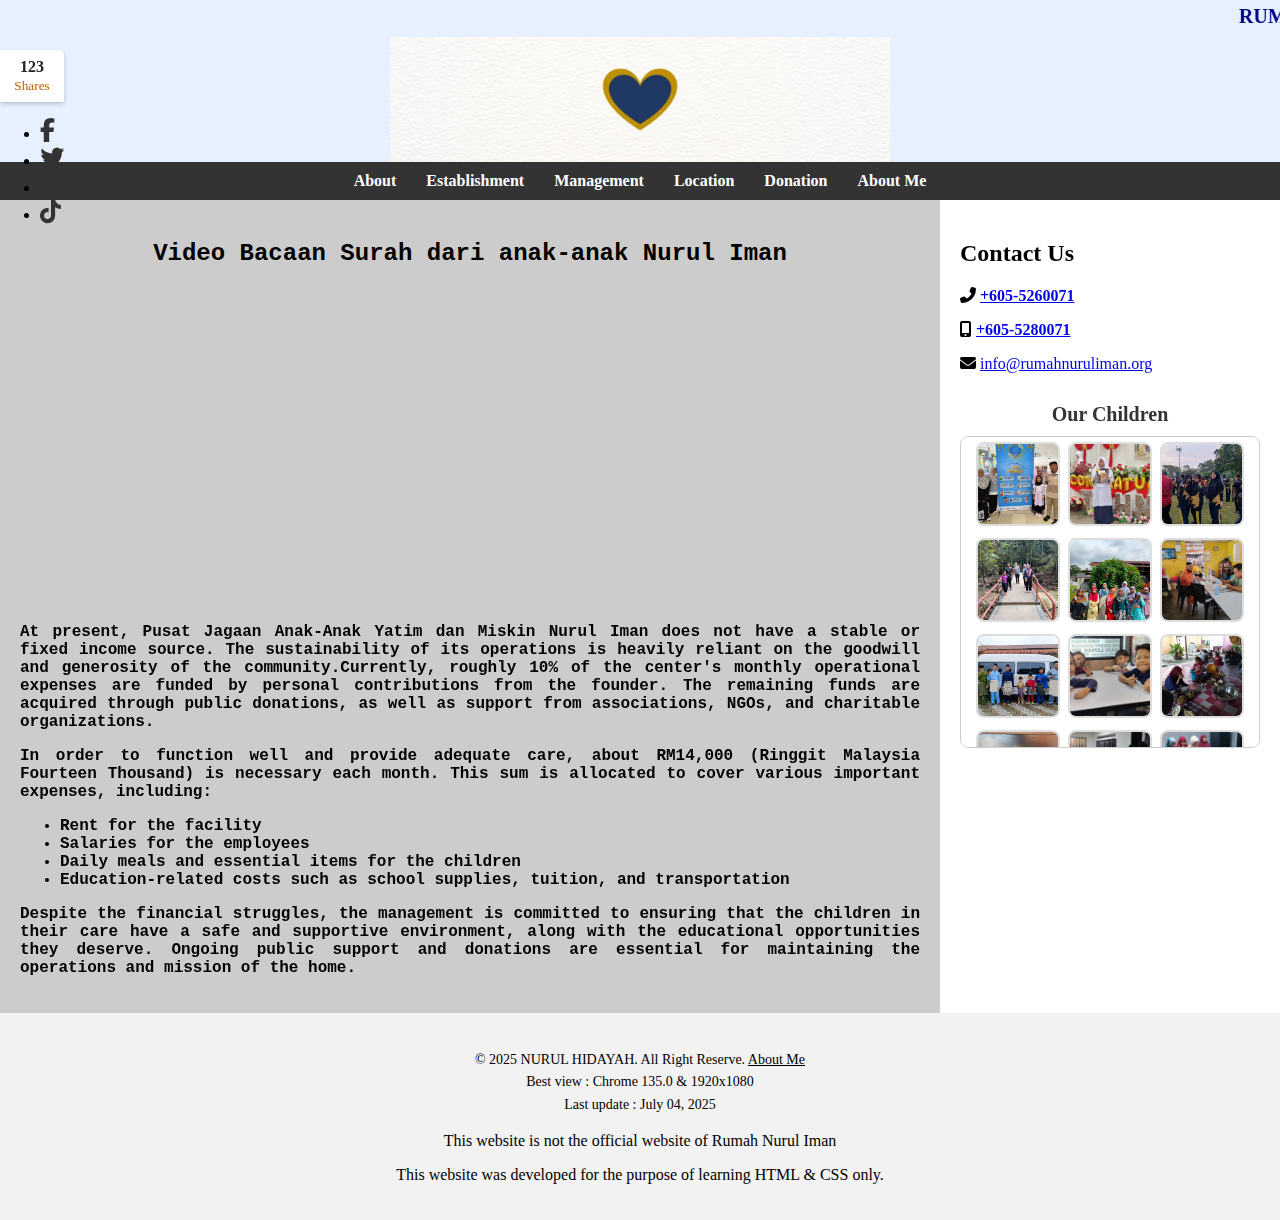
<file: management.html>
<!DOCTYPE html>

<html>

<head>
<meta charset="utf-8" />
<title>Management</title>

<link rel="stylesheet" href="csslayout.css" />
<link rel="stylesheet" href="https://cdnjs.cloudflare.com/ajax/libs/font-awesome/6.4.0/css/all.min.css" />


</head>

<body>
<div class="page">
	<!-- === START MAIN-HEADER === -->
<marquee><h2 id="banner">RUMAH ANAK YATIM NURUL IMAN, IPOH, PERAK</h2></marquee>
	<header class="main-header" role="banner">
	   <p class="logo">
<img src="image/newlogo.jpg" /></p>

<nav class="nav-bar">
<ul class="nav-menu">
<li><a href="index.html">About</a></li>
<li><a href="establishment.html">Establishment</a></li>
<li><a href="management.html">Management</a></li>
<li><a href="location.html">Location</a></li>
<li><a href="donation.html">Donation</a></li>
<li><a href="aboutme.html">About Me</a></li>
</ul>
</nav>

</header>

<div class="share-container">
<div class="share-count">
<span>123</span><br>
<small>Shares</small>
</div>
<ul class="icons">
<li><a href="https://www.facebook.com/rumah.nuruliman" target="_blank"><i class="fab fa-facebook-f"></i></a></li>
<li><a href="https://twitter.com/rumahnuruliman" target="_blank"><i  class="fab fa-twitter"></i></a></li>
<li><a href="https://t.me/rumahnuruliman" target="_blank"><i  class="fab fa-telegram"></i></a></li>
<li><a href="https://www.tiktok.com/@nurul.iman.ipoh?_t=ZS-8upSqlZ3nKp&_r=1" target="_blank"><i class="fab fa-tiktok"></i></a></li>

</ul>
</div>

<div class="container-wrapper">

<div class="container">
<!=== START MAIN ===>
<main class="main-content">
<section class="content">

<h2><center>Video Bacaan Surah dari anak-anak Nurul Iman</center></h2>

<div style="text-align: center;">
<iframe width="560" height="315" src="https://www.youtube.com/embed/7a7BOt-JpH8?si=F6JOX3q2mmruaqj5" title="YouTube video player" frameborder="0" allow="accelerometer; autoplay; clipboard-write; encrypted-media; gyroscope; picture-in-picture; web-share" referrerpolicy="strict-origin-when-cross-origin" allowfullscreen></iframe>
</div>


<p>At present, Pusat Jagaan Anak-Anak Yatim dan Miskin Nurul Iman does not have a stable or fixed income source. The sustainability of its operations is heavily reliant on the goodwill and generosity of the community.Currently, roughly 10% of the center's monthly operational expenses are funded by personal contributions from the founder. The remaining funds are acquired through public donations, as well as support from associations, NGOs, and charitable organizations.</p>

<p>In order to function well and provide adequate care, about RM14,000 (Ringgit Malaysia Fourteen Thousand) is necessary each month. This sum is allocated to cover various important expenses, including:</p>

<ul>
<li>Rent for the facility</li>
<li>Salaries for the employees</li>
<li>Daily meals and essential items for the children</li>
<li>Education-related costs such as school supplies, tuition, and transportation</li>
</ul>

<p>Despite the financial struggles, the management is committed to ensuring that the children in their care have a safe and supportive environment, along with the educational opportunities they deserve. Ongoing public support and donations are essential for maintaining the operations and mission of the home.</p>

</section>
</main>



<!-- ==== START SIDEBAR ==== -->
<aside class="sidebar">
		<article class="about">
			<h2>Contact Us</h2>
<p><i class="fas fa-phone-alt"></i>
<a href="tel:+6055260071"><strong>+605-5260071</strong></a></p>

<p><i class="fas fa-mobile-alt"></i>
<a href="tel:+6055280071"><strong>+605-5280071</strong></a></p>

<p><i class="fas fa-envelope"></i>
<a href="mailto:info@rumahnuruliman.org">info@rumahnuruliman.org</a></p>
</article>

<article class="gallery">
<h2>Our Children</h2>
<div class="gallery-container">
<a href="#img1"><img src="image/anak1.jpg" alt="Anak 1" /></a>
<a href="#img2"><img src="image/anak2.jpg" alt="Anak 2" /></a>
<a href="#img3"><img src="image/anak3.jpg" alt="Anak 3" /></a>
<a href="#img4"><img src="image/anak4.jpg" alt="Anak 4" /></a>
<a href="#img5"><img src="image/anak5.jpg" alt="Anak 5" /></a>
<a href="#img6"><img src="image/anak6.jpg" alt="Anak 6" /></a>
<a href="#img7"><img src="image/anak7.jpg" alt="Anak 7" /></a>
<a href="#img8"><img src="image/anak8.jpg" alt="Anak 8" /></a>
<a href="#img9"><img src="image/anak9.jpg" alt="Anak 9" /></a>
<a href="#img10"><img src="image/anak10.jpg" alt="Anak 10" /></a>
<a href="#img11"><img src="image/anak11.jpg" alt="Anak 11" /></a>
<a href="#img12"><img src="image/anak12.jpg" alt="Anak 12" /></a>
<a href="#img13"><img src="image/anak13.jpg" alt="Anak 13" /></a>
<a href="#img14"><img src="image/anak14.jpg" alt="Anak 14" /></a>
<a href="#img15"><img src="image/anak15.jpg" alt="Anak 15" /></a>
<a href="#img16"><img src="image/anak16.jpg" alt="Anak 16" /></a>
<a href="#img17"><img src="image/anak17.jpg" alt="Anak 17" /></a>
<a href="#img18"><img src="image/anak18.jpg" alt="Anak 18" /></a>
<a href="#img19"><img src="image/anak19.jpg" alt="Anak 19" /></a>
<a href="#img20"><img src="image/anak20.jpg" alt="Anak 20" /></a>
<a href="#img21"><img src="image/anak21.jpg" alt="Anak 21" /></a>

</div>

</article>
</aside>

<div class="lightbox" id="img1">
<a href="#"><span>&times;</span></a>
<img src="image/anak1.jpg" alt="Anak 1">
</div>

<div class="lightbox" id="img2">
<a href="#"><span>&times;</span></a>
<img src="image/anak2.jpg" alt="Anak 2">
</div>

<div class="lightbox" id="img3">
<a href="#"><span>&times;</span></a>
<img src="image/anak3.jpg" alt="Anak 3">
</div>

<div class="lightbox" id="img4">
<a href="#"><span>&times;</span></a>
<img src="image/anak4.jpg" alt="Anak 4">
</div>

<div class="lightbox" id="img5">
<a href="#"><span>&times;</span></a>
<img src="image/anak5.jpg" alt="Anak 5">
</div>

<div class="lightbox" id="img6">
<a href="#"><span>&times;</span></a>
<img src="image/anak6.jpg" alt="Anak 6">
</div>

<div class="lightbox" id="img7">
<a href="#"><span>&times;</span></a>
<img src="image/anak7.jpg" alt="Anak 7">
</div>

<div class="lightbox" id="img8">
<a href="#"><span>&times;</span></a>
<img src="image/anak8.jpg" alt="Anak 8">
</div>

<div class="lightbox" id="img9">
<a href="#"><span>&times;</span></a>
<img src="image/anak9.jpg" alt="Anak 9">
</div>

<div class="lightbox" id="img10">
<a href="#"><span>&times;</span></a>
<img src="image/anak10.jpg" alt="Anak 10">
</div>

<div class="lightbox" id="img11">
<a href="#"><span>&times;</span></a>
<img src="image/anak11.jpg" alt="Anak 11">
</div>

<div class="lightbox" id="img12">
<a href="#"><span>&times;</span></a>
<img src="image/anak12.jpg" alt="Anak 12">
</div>

<div class="lightbox" id="img13">
<a href="#"><span>&times;</span></a>
<img src="image/anak13.jpg" alt="Anak 13">
</div>

<div class="lightbox" id="img14">
<a href="#"><span>&times;</span></a>
<img src="image/anak14.jpg" alt="Anak 14">
</div>

<div class="lightbox" id="img15">
<a href="#"><span>&times;</span></a>
<img src="image/anak15.jpg" alt="Anak 15">
</div>

<div class="lightbox" id="img16">
<a href="#"><span>&times;</span></a>
<img src="image/anak16.jpg" alt="Anak 16">
</div>

<div class="lightbox" id="img17">
<a href="#"><span>&times;</span></a>
<img src="image/anak17.jpg" alt="Anak 17">
</div>

<div class="lightbox" id="img18">
<a href="#"><span>&times;</span></a>
<img src="image/anak18.jpg" alt="Anak 18">
</div>

<div class="lightbox" id="img19">
<a href="#"><span>&times;</span></a>
<img src="image/anak19.jpg" alt="Anak 19">
</div>

<div class="lightbox" id="img20">
<a href="#"><span>&times;</span></a>
<img src="image/anak20.jpg" alt="Anak 20">
</div>

<div class="lightbox" id="img21">
<a href="#"><span>&times;</span></a>
<img src="image/anak21.jpg" alt="Anak 21">
</div>


</div>
</div>
<!-- end sidebar -->

<!-- ==== START PAGE FOOTER ==== -->
<footer role="contentinfo" class="main-footer">
<p class="legal">
<small>
&copy; 2025 NURUL HIDAYAH. All Right Reserve.
<a href="aboutme.html">About Me</a><br>
Best view : Chrome 135.0 & 1920x1080<br>
Last update : July 04, 2025
</small>
</p>
<p>This website is not the official website of Rumah Nurul Iman</p>
<p>This website was developed for the purpose of learning HTML & CSS only.</p>
</footer>

</body>

</html>
</file>
<file: csslayout.css>
/* CSS LAYOUT */
body {
background-color: #e6f0ff;
margin: 0;
padding: 0;
}


/* MAIN-HEADER SECTION */
.main-header {
  width: 100%;
  padding: 0;
  margin: 0;
}

.logo {
	tex-align: center;
	margin: 0;
	padding: 0;
}

.logo img {
	max-width: 500px;
	height: auto;
	display: block;
	margin: auto;
}

.icon {
  list-style: none;
  display: flex;
  justify-content: center;
  padding: 0;
  margin: 10px 0;
}

.nav-bar {
background-color: #333;
padding: 10px 0;
}

.nav-menu {
list-style: none;
margin: 0;
padding: 0;
display: flex;
justify-content: center;
gap: 30px;
}

.nav-menu li a {
  color: white;
  text-decoration: none;
  font-weight: bold;
  font-size: 16px;
}

.nav-menu li a:hover {
  text-decoration: underline;
}

.icon li {
  margin: 0 10px;
}

.icons a {
  font-size: 24px;
  color: #333;
  text-decoration: none;
}

#banner {
  font-size: 20px;
  color: darkblue;
  font-weight: bold;
  margin: 0;
  padding: 5px 0;
}

/* --- Social Share Buttons --- */
.share-container {
  position: fixed;
  top: 50px;
  left: 0;
  z-index: 999;
}

.share-count {
  background: white;
  color: #222;
  padding: 8px 10px;
  text-align: center;
  font-weight: bold;
  border-radius: 0 5px 0 0;
  box-shadow: 0 2px 4px rgba(0, 0, 0, 0.2); /* betulkan spacing '2 px' jadi '2px' */
}

.share-count small {
  color: #c45f00;
  font-weight: normal;
}

.social-share {
  list-style: none;
  margin: 0;
  padding: 0;
}

.social-share li a {
  display: block;
  padding: 12px;
  color: white;
  text-align: center;
  font-size: 18px;
  transition: background 0.3s;
}

.facebook {
  background-color: #3b5998;
}

.x-twitter {
  background-color: #000;
}

.telegram {
  background-color: #0088cc;
}

.tiktok {
  background-color: #010101;
}

.social-share li a:hover {
  opacity: 0.8;
}


/* CONTAINER SECTION (MAIN + SIDEBAR) */
.container {
	display: flex;
	gap: 0px;
}

/* MAIN SECTION */
.main-content {
	background-color:#cccccc;
	font-family: 'Courier New', serif;
	width: 75%;
	padding: 20px;
	font-weight: bold;
	text-align: justify;
}
		

/* SIDEBAR SECTION */
.sidebar {
	background-color:#ffffff;
	width:25%;
	padding: 20px;
}

/* MAIN-fOOTER SECTION */
.main-footer {
	clear: both;
	margin-top: 0;
	padding: 20px;
	background-color:#f2f2f2;
	color:black;
	text-align: center;
}

.main-footer a {
	color: black;
	text-decoration: underline;
}

.main-footer a:hover {
	color: #f1c40f;
}

.legal small {
	font-size: 14px;
line-height: 1.6;
}

/* === MISSION & VISION SECTION === */
.mission-vision {
  margin-top: 30px;
}

.mission-vision h2 {
  font-size: 24px;
  color: #222;
  margin-bottom: 10px;
}

.mission-vision .box {
  display: flex;
  align-items: flex-start;
  background-color: #ffe5b4;
  padding: 16px 20px;
  border-radius: 10px;
  box-shadow: 0 2px 5px rgba(0,0,0,0.1);
  margin-bottom: 15px;
}

.mission-vision .box.visi {
background-color: #e0f7fa;
}

.mission-vision .box.misi {
background-color: #fce4ec;
}


.mission-vision .box i {
  font-size: 24px;
  color: #4a90e2;
  margin-right: 15px;
  min-width: 30px;
  margin-top: 4px;
}

.mission-vision .box p {
  margin: 0;
  color: #333;
  font-size: 16px;
  line-height: 1.5;
}


/* SIDEBAR GALLERY */
.gallery {
  margin-top: 30px;
}

.gallery h2 {
  font-size: 20px;
  color: #333;
  margin-bottom: 10px;
  text-align: center;
}

.gallery-container {
  display: flex;
  flex-wrap: wrap;
  gap: 8px;
  justify-content: center;
  max-height: 300px;
  overflow-y: auto;
  padding: 5px;
  border: 1px solid #ccc;
  border-radius: 8px;
  background-color: #fff;
}

.gallery-container img {
  width: 80px;
  height: 80px;
  object-fit: cover;
  border-radius: 8px;
  border: 2px solid #ddd;
  transition: transform 0.2s ease;
}

.gallery-container img:hover {
  transform: scale(1.05);
  border-color: #4a90e2;
}

/* LIGHTBOX POPUP */
.lightbox {
  display: none;
  position: fixed;
  z-index: 999;
  padding-top: 60px;
  left: 0;
  top: 0;
  width: 100%;
  height: 100%;
  overflow: auto;
  background-color: rgba(0,0,0,0.8);
  text-align: center;
}

.lightbox img {
  max-width: 90%;
  max-height: 80vh;
  border-radius: 10px;
  box-shadow: 0 4px 20px rgba(0,0,0,0.3);
  display: block;
  margin: auto;
}

.lightbox:target {
  display: block;
}

.lightbox span {
  position: absolute;
  top: 20px;
  right: 40px;
  font-size: 40px;
  color: #fff;
  text-decoration: none;
  cursor: pointer;
}

.about-container {
  background-color: #fff;
  padding: 30px;
  margin: 30px auto;
  max-width: 800px;
  border-radius: 10px;
  box-shadow: 0 4px 10px rgba(0, 0, 0, 0.1);
  text-align: center;
}

.about-container img {
  width: 200px;
  border-radius: 10px;
  margin-bottom: 20px;
  box-shadow: 0 2px 6px rgba(0, 0, 0, 0.2);
}

.about-container p {
  font-size: 16px;
  color: #333;
  margin: 8px 0;
  text-align: center;
}

.about-container a {
  color: #0066cc;
  text-decoration: none;
}
</file>
